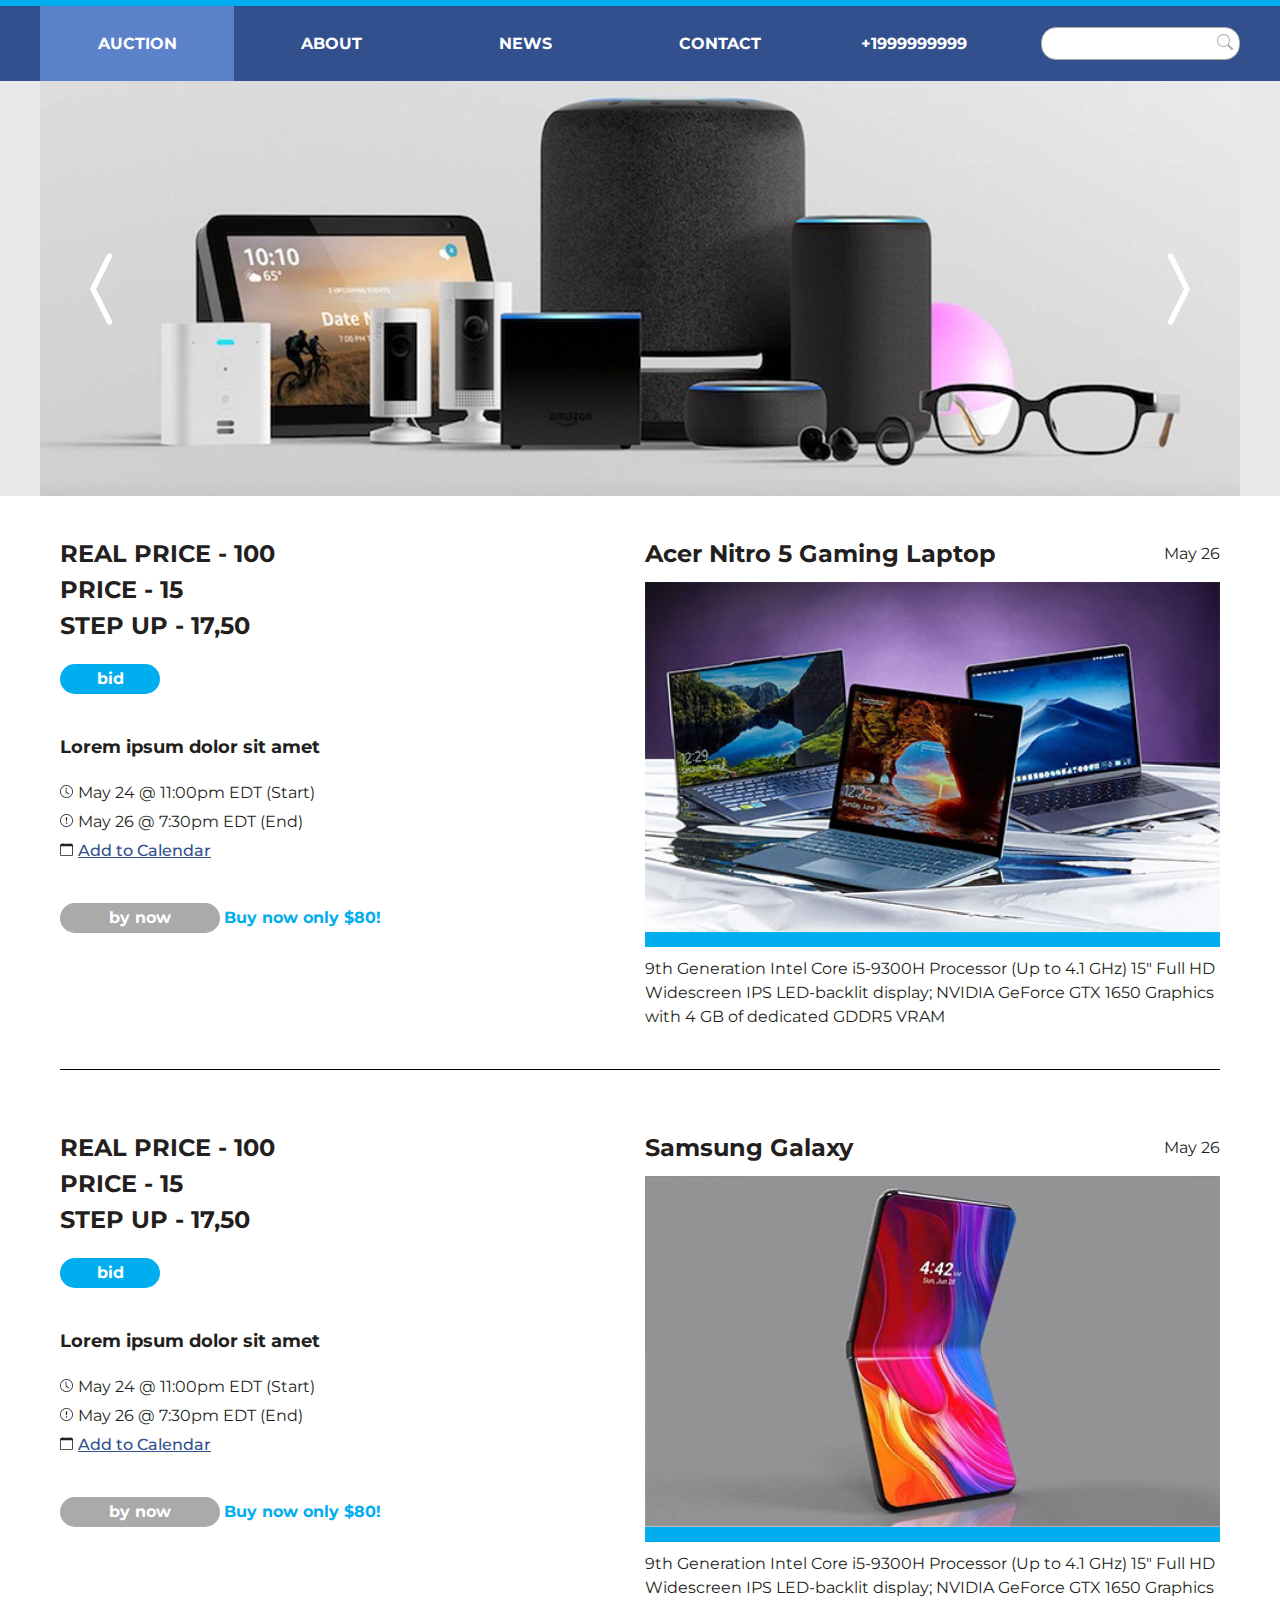
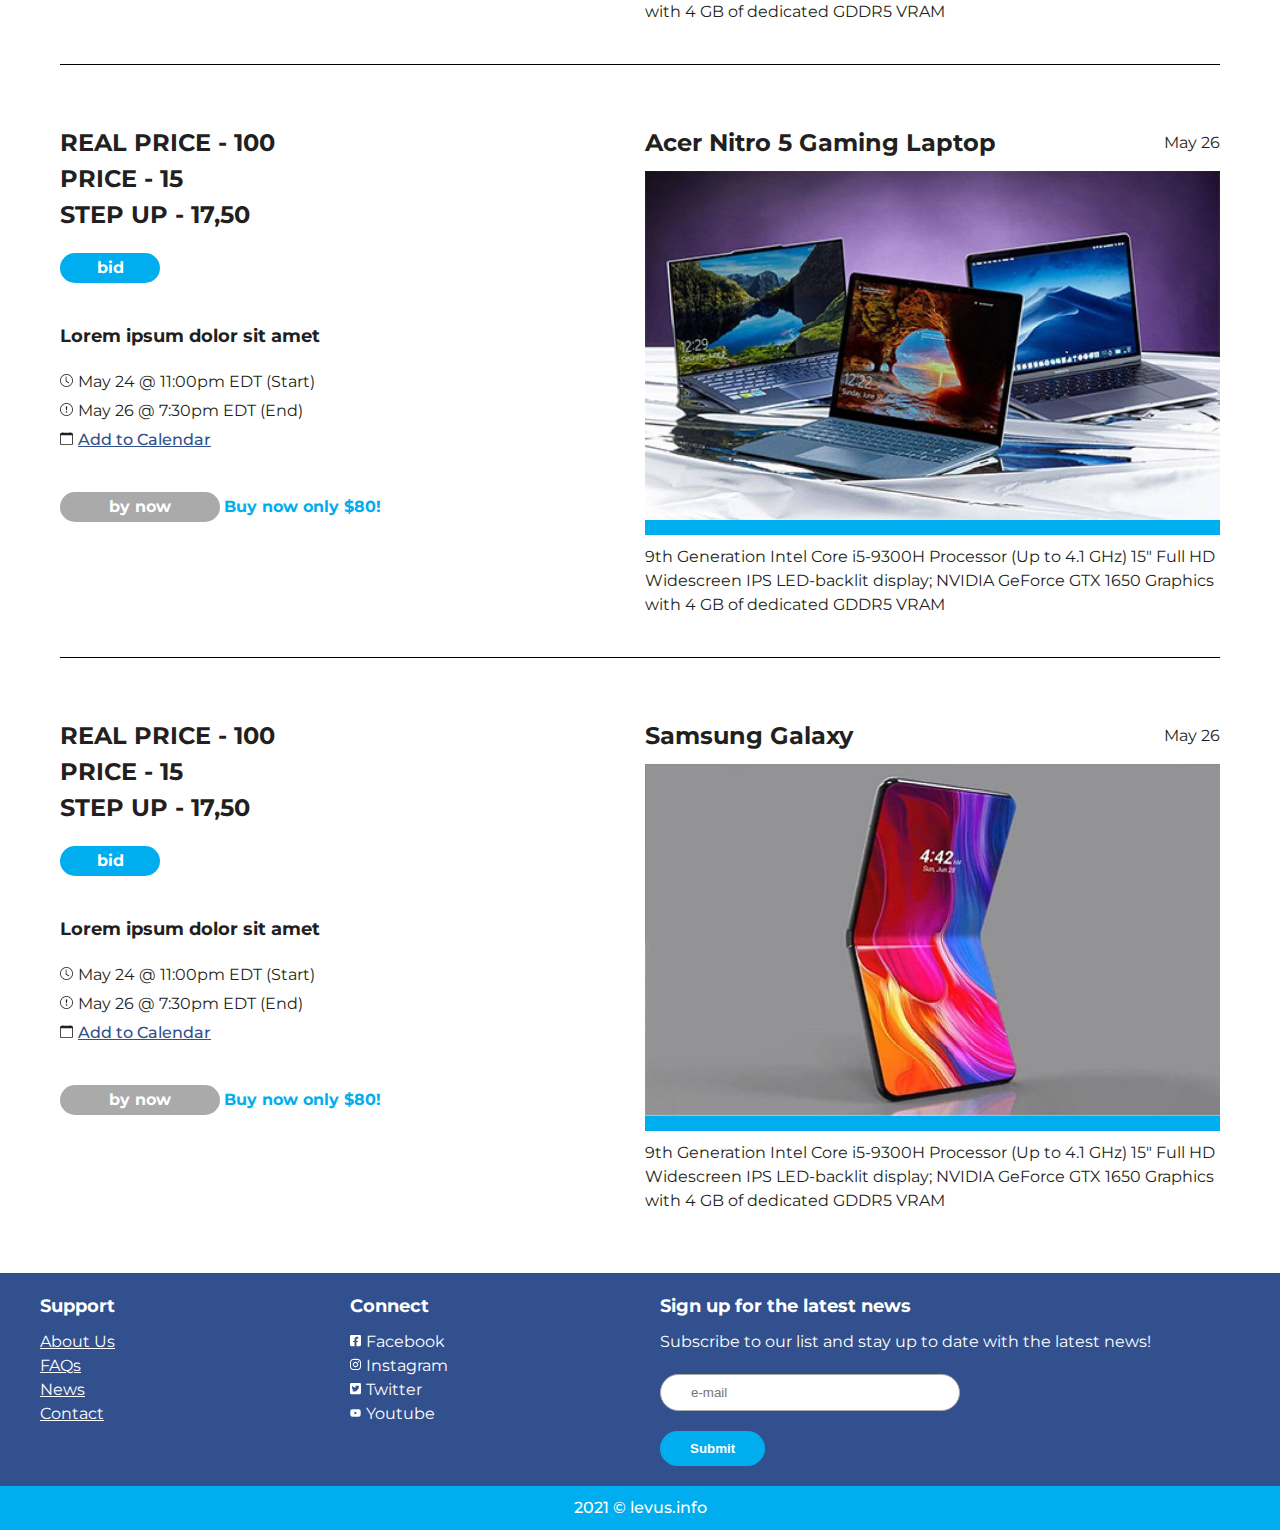
<file: index.html>
<!DOCTYPE html>
<html lang="en">
<head>
    <meta charset="UTF-8">
    <meta http-equiv="X-UA-Compatible" content="IE=edge">
    <meta name="viewport" content="width=device-width, initial-scale=1.0">
    <title>auction</title>
    <link rel="stylesheet" href="css/style.css">
</head>
<body>
    
    <nav id="nav">
        <div class="wrapper">
            <ul>
                <li><a href="" class="active">Auction</a></li>
                <li><a href="">About</a></li>
                <li><a href="">News</a></li>
                <li><a href="">Contact</a></li>
                <li><a href="">+1999999999</a></li>
            </ul>
            <form action="" id="search">
                <input type="text">
                <button>
                    <svg width="16" height="16" fill="var(--gray)" viewBox="0 0 16 16"><path d="M11.742 10.344a6.5 6.5 0 1 0-1.397 1.398h-.001c.03.04.062.078.098.115l3.85 3.85a1 1 0 0 0 1.415-1.414l-3.85-3.85a1.007 1.007 0 0 0-.115-.1zM12 6.5a5.5 5.5 0 1 1-11 0 5.5 5.5 0 0 1 11 0z"/></svg>
                </button>
            </form>
        </div>
    </nav>

    <div id="slider">
        <div class="wrapper">
            <div id="levus-swipe-slider">
                <div id="slides">
                    <div class="slide" style="background: url('temp/slide-1.jpg')">
                        <div class="slide-wrap">
                            <p>slide 1</p>
                        </div>
                    </div>
                    <div class="slide" style="background: url('temp/slide-1.jpg')">
                        <p>slide 2</p>
                    </div>
                    <div class="slide" style="background: url('temp/slide-1.jpg')">
                        <p>slide 3</p>
                    </div>
                </div>
            </div>
            <!-- levus-swipe-slider -->
        </div>
    </div>

    <div class="wrapper">
        <article class="block">
            <div class="block-info">
                <h3>REAL PRICE - 100</h3>
                <h3>PRICE - 15</h3>
                <h3>STEP UP - 17,50</h3>
                
                <p>
                    <a href="" class="button-bid">bid</a>
                </p>

                <h4>Lorem ipsum dolor sit amet</h4>

                <ul class="block-date">
                    <li class="icon-start">May 24 @ 11:00pm EDT (Start)</li>
                    <li class="icon-end">May 26 @ 7:30pm EDT (End)</li>
                    <li class="icon-calendar"><a href="">Add to Calendar</a></li>
                </ul>

                <p>
                    <a href="" class="button-buy-now">by now</a> <strong>Buy now only $80!</strong>
                </p>
            </div>
            <div class="block-view">
                <h2>Acer Nitro 5 Gaming Laptop</h2>
                <div class="date">
                    May 26
                </div>
                <div class="image">
                    <picture>
                        <source srcset="temp/product-1.jpg">
                        <img src="temp/product-1.jpg" alt="Acer Nitro 5 Gaming Laptop">
                    </picture>
                </div>
                <div class="desc">
                    <p>9th Generation Intel Core i5-9300H Processor (Up to 4.1 GHz) 
                        15" Full HD Widescreen IPS LED-backlit display; NVIDIA 
                        GeForce GTX 1650 Graphics with 4 GB of dedicated GDDR5 VRAM</p>
                </div>
            </div>
        </article>

        <article class="block">
            <div class="block-info">
                <h3>REAL PRICE - 100</h3>
                <h3>PRICE - 15</h3>
                <h3>STEP UP - 17,50</h3>
                
                <p>
                    <a href="" class="button-bid">bid</a>
                </p>

                <h4>Lorem ipsum dolor sit amet</h4>

                <ul class="block-date">
                    <li class="icon-start">May 24 @ 11:00pm EDT (Start)</li>
                    <li class="icon-end">May 26 @ 7:30pm EDT (End)</li>
                    <li class="icon-calendar"><a href="">Add to Calendar</a></li>
                </ul>

                <p>
                    <a href="" class="button-buy-now">by now</a> <strong>Buy now only $80!</strong>
                </p>
            </div>
            <div class="block-view">
                <h2>Samsung Galaxy</h2>
                <div class="date">
                    May 26
                </div>
                <div class="image">
                    <picture>
                        <source srcset="temp/product-2.jpg">
                        <img src="temp/product-2.jpg" alt="Acer Nitro 5 Gaming Laptop">
                    </picture>
                </div>
                <div class="desc">
                    <p>9th Generation Intel Core i5-9300H Processor (Up to 4.1 GHz) 
                        15" Full HD Widescreen IPS LED-backlit display; NVIDIA 
                        GeForce GTX 1650 Graphics with 4 GB of dedicated GDDR5 VRAM</p>
                </div>
            </div>
        </article>
        <article class="block">
            <div class="block-info">
                <h3>REAL PRICE - 100</h3>
                <h3>PRICE - 15</h3>
                <h3>STEP UP - 17,50</h3>
                
                <p>
                    <a href="" class="button-bid">bid</a>
                </p>

                <h4>Lorem ipsum dolor sit amet</h4>

                <ul class="block-date">
                    <li class="icon-start">May 24 @ 11:00pm EDT (Start)</li>
                    <li class="icon-end">May 26 @ 7:30pm EDT (End)</li>
                    <li class="icon-calendar"><a href="">Add to Calendar</a></li>
                </ul>

                <p>
                    <a href="" class="button-buy-now">by now</a> <strong>Buy now only $80!</strong>
                </p>
            </div>
            <div class="block-view">
                <h2>Acer Nitro 5 Gaming Laptop</h2>
                <div class="date">
                    May 26
                </div>
                <div class="image">
                    <picture>
                        <source srcset="temp/product-1.jpg">
                        <img src="temp/product-1.jpg" alt="Acer Nitro 5 Gaming Laptop">
                    </picture>
                </div>
                <div class="desc">
                    <p>9th Generation Intel Core i5-9300H Processor (Up to 4.1 GHz) 
                        15" Full HD Widescreen IPS LED-backlit display; NVIDIA 
                        GeForce GTX 1650 Graphics with 4 GB of dedicated GDDR5 VRAM</p>
                </div>
            </div>
        </article>

        <article class="block">
            <div class="block-info">
                <h3>REAL PRICE - 100</h3>
                <h3>PRICE - 15</h3>
                <h3>STEP UP - 17,50</h3>
                
                <p>
                    <a href="" class="button-bid">bid</a>
                </p>

                <h4>Lorem ipsum dolor sit amet</h4>

                <ul class="block-date">
                    <li class="icon-start">May 24 @ 11:00pm EDT (Start)</li>
                    <li class="icon-end">May 26 @ 7:30pm EDT (End)</li>
                    <li class="icon-calendar"><a href="">Add to Calendar</a></li>
                </ul>

                <p>
                    <a href="" class="button-buy-now">by now</a> <strong>Buy now only $80!</strong>
                </p>
            </div>
            <div class="block-view">
                <h2>Samsung Galaxy</h2>
                <div class="date">
                    May 26
                </div>
                <div class="image">
                    <picture>
                        <source srcset="temp/product-2.jpg">
                        <img src="temp/product-2.jpg" alt="Acer Nitro 5 Gaming Laptop">
                    </picture>
                </div>
                <div class="desc">
                    <p>9th Generation Intel Core i5-9300H Processor (Up to 4.1 GHz) 
                        15" Full HD Widescreen IPS LED-backlit display; NVIDIA 
                        GeForce GTX 1650 Graphics with 4 GB of dedicated GDDR5 VRAM</p>
                </div>
            </div>
        </article>

    </div>

    <footer id="footer">
        <div class="wrapper">
            <div>
                <h5>Support</h5>
                <ul>
                    <li><a href="">About Us</a></li>
                    <li><a href="">FAQs</a></li>
                    <li><a href="">News</a></li>
                    <li><a href="">Contact</a></li>
                </ul>
            </div>
            <div>
                <h5>Connect</h5>
                <ul class="social">
                    <li class="icon-facebook"><a href="">Facebook</a></li>
                    <li class="icon-instagram"><a href="">Instagram</a></li>
                    <li class="icon-twitter"><a href="">Twitter</a></li>
                    <li class="icon-youtube"><a href="">Youtube</a></li>
                </ul>
            </div>
            <div>
                <h5>Sign up for the latest news</h5>
                <p>Subscribe to our list and stay up to date with the latest news!</p>
                <form id="subscribe">
                    <input type="text" placeholder="e-mail">
                    <button>Submit</button>
                </form>
            </div>
        </div>
    </footer>

    <footer id="copy">
        <div class="wrapper">
            <a href="">2021 © levus.info</a>
        </div>
    </footer>


    <script src="js/script.js"></script>
</body>
</html>
</file>
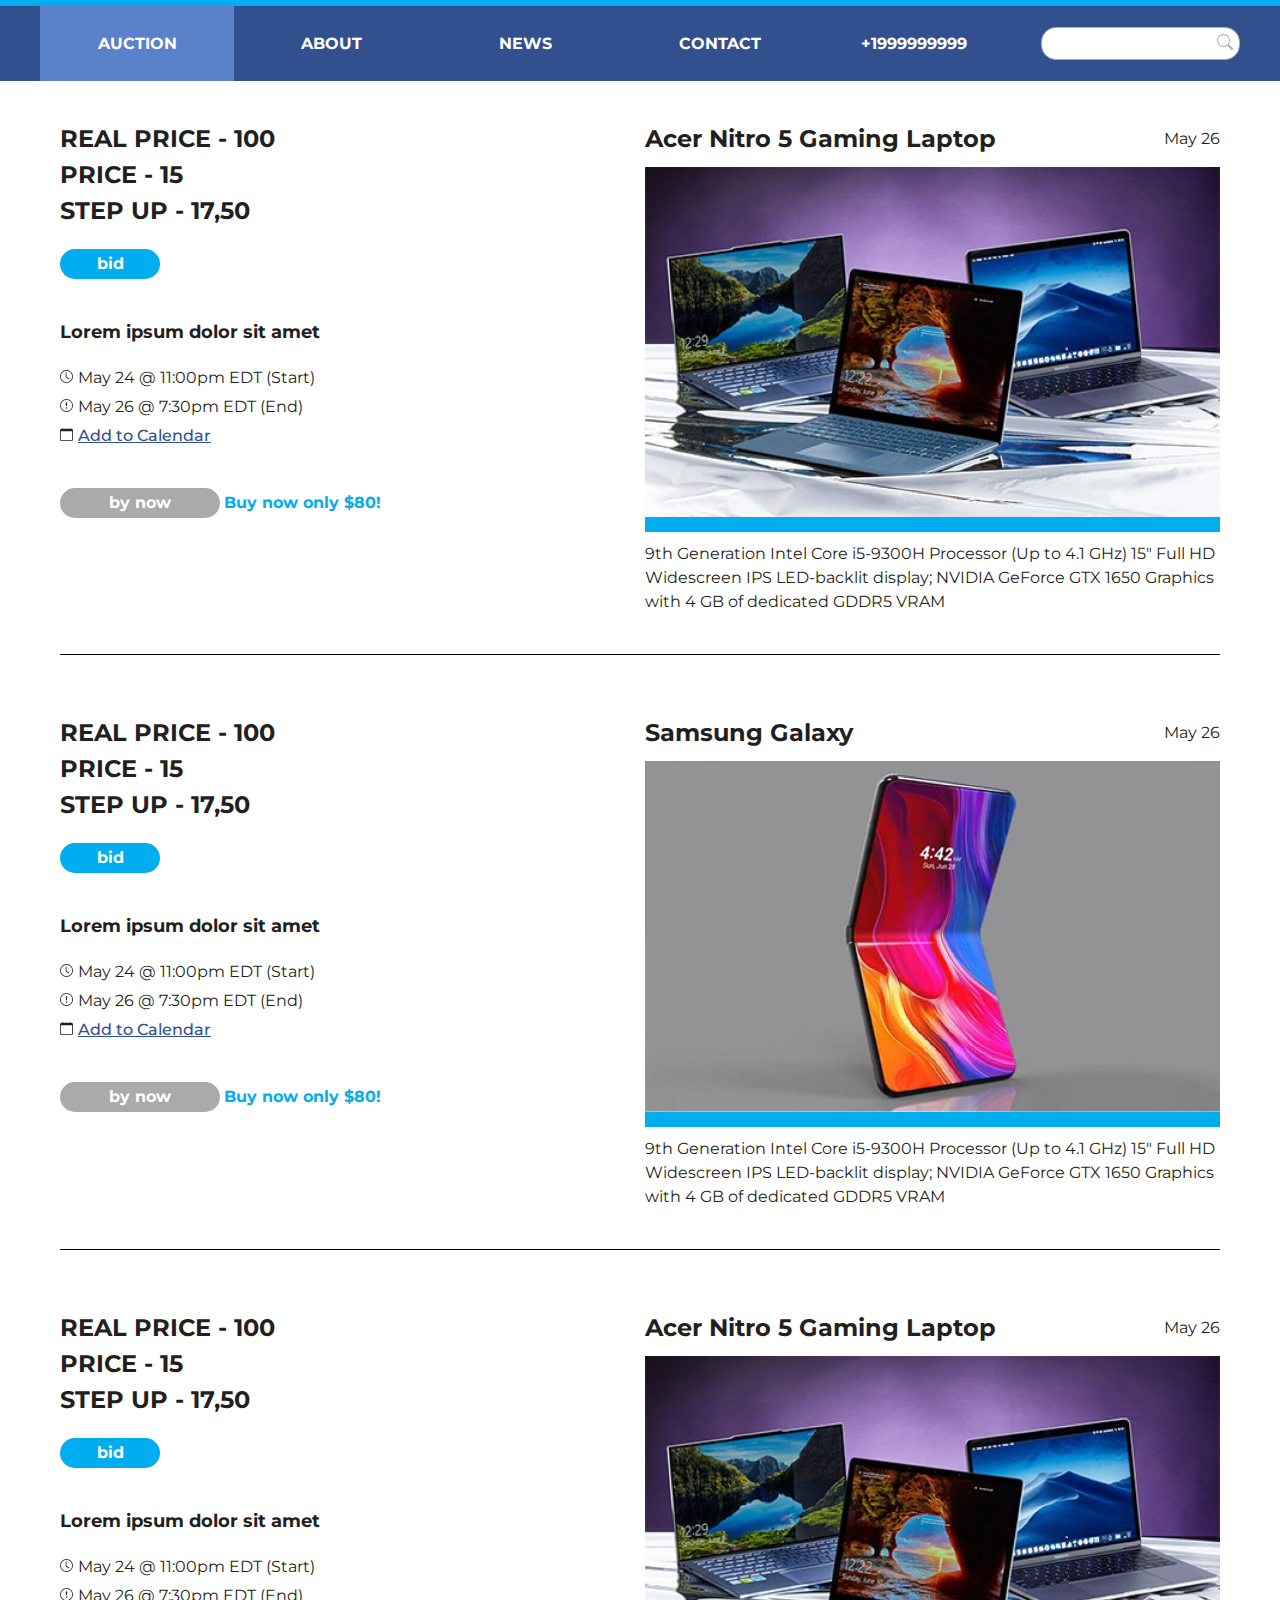
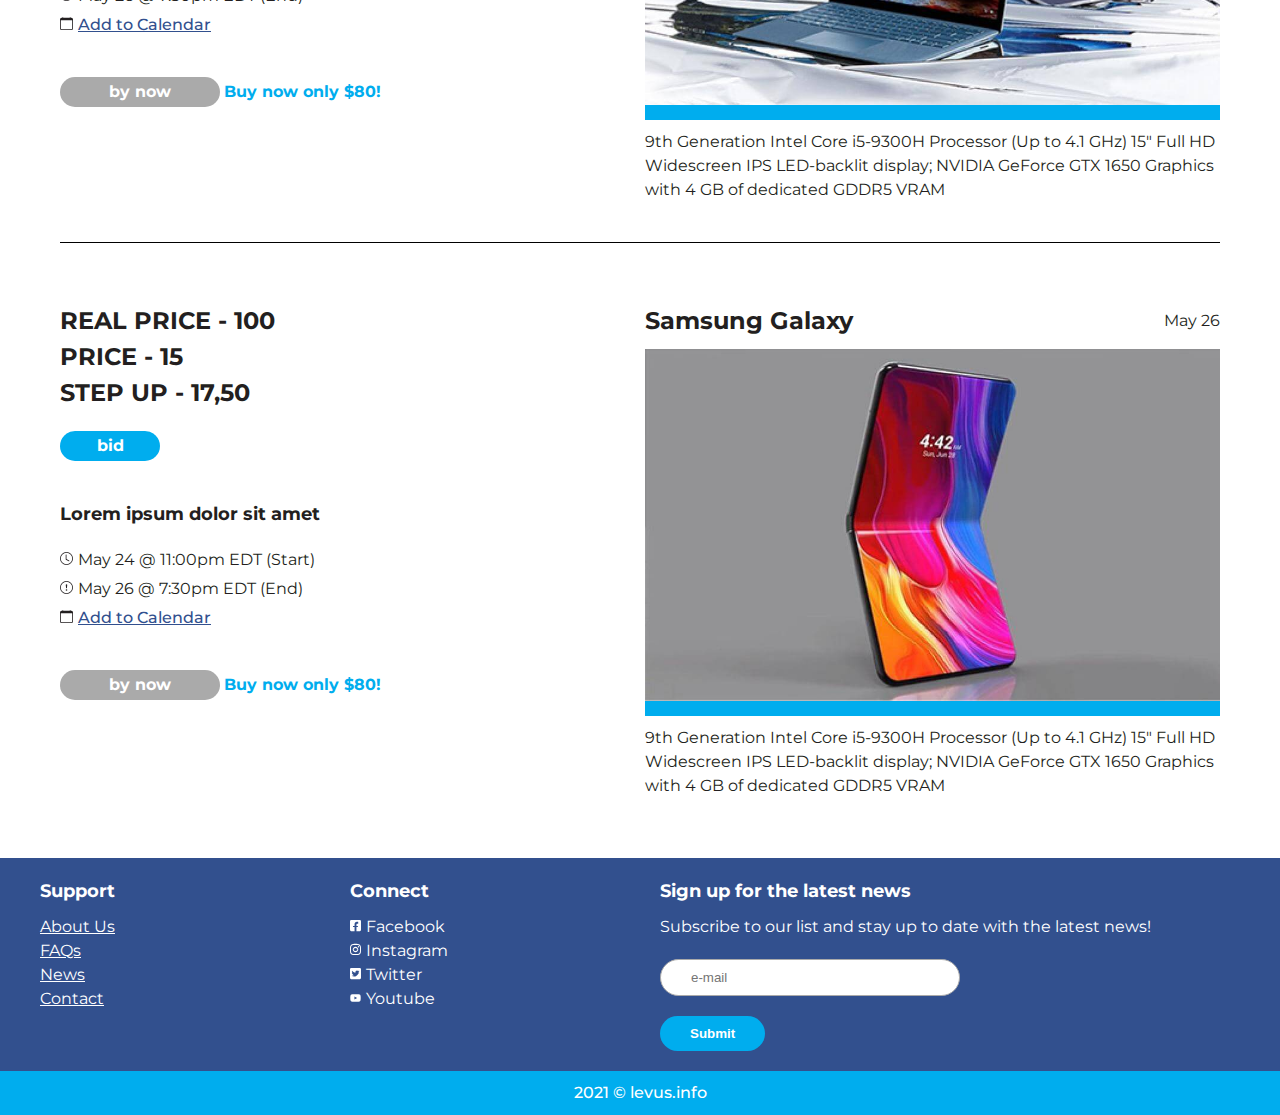
<file: product.html>
<!DOCTYPE html>
<html lang="en">
<head>
    <meta charset="UTF-8">
    <meta http-equiv="X-UA-Compatible" content="IE=edge">
    <meta name="viewport" content="width=device-width, initial-scale=1.0">
    <title>product - auction</title>
    <link rel="stylesheet" href="css/style.css">
</head>
<body>
    
    <nav id="nav">
        <div class="wrapper">
            <ul>
                <li><a href="" class="active">Auction</a></li>
                <li><a href="">About</a></li>
                <li><a href="">News</a></li>
                <li><a href="">Contact</a></li>
                <li><a href="">+1999999999</a></li>
            </ul>
            <form action="" id="search">
                <input type="text">
                <button>
                    <svg width="16" height="16" fill="var(--gray)" viewBox="0 0 16 16"><path d="M11.742 10.344a6.5 6.5 0 1 0-1.397 1.398h-.001c.03.04.062.078.098.115l3.85 3.85a1 1 0 0 0 1.415-1.414l-3.85-3.85a1.007 1.007 0 0 0-.115-.1zM12 6.5a5.5 5.5 0 1 1-11 0 5.5 5.5 0 0 1 11 0z"/></svg>
                </button>
            </form>
        </div>
    </nav>

    <div class="wrapper">
        <article class="block">
            <div class="block-info">
                <h3>REAL PRICE - 100</h3>
                <h3>PRICE - 15</h3>
                <h3>STEP UP - 17,50</h3>
                
                <p>
                    <a href="" class="button-bid">bid</a>
                </p>

                <h4>Lorem ipsum dolor sit amet</h4>

                <ul class="block-date">
                    <li class="icon-start">May 24 @ 11:00pm EDT (Start)</li>
                    <li class="icon-end">May 26 @ 7:30pm EDT (End)</li>
                    <li class="icon-calendar"><a href="">Add to Calendar</a></li>
                </ul>

                <p>
                    <a href="" class="button-buy-now">by now</a> <strong>Buy now only $80!</strong>
                </p>
            </div>
            <div class="block-view">
                <h2>Acer Nitro 5 Gaming Laptop</h2>
                <div class="date">
                    May 26
                </div>
                <div class="image">
                    <picture>
                        <source srcset="temp/product-1.jpg">
                        <img src="temp/product-1.jpg" alt="Acer Nitro 5 Gaming Laptop">
                    </picture>
                </div>
                <div class="desc">
                    <p>9th Generation Intel Core i5-9300H Processor (Up to 4.1 GHz) 
                        15" Full HD Widescreen IPS LED-backlit display; NVIDIA 
                        GeForce GTX 1650 Graphics with 4 GB of dedicated GDDR5 VRAM</p>
                </div>
            </div>
        </article>

        <article class="block">
            <div class="block-info">
                <h3>REAL PRICE - 100</h3>
                <h3>PRICE - 15</h3>
                <h3>STEP UP - 17,50</h3>
                
                <p>
                    <a href="" class="button-bid">bid</a>
                </p>

                <h4>Lorem ipsum dolor sit amet</h4>

                <ul class="block-date">
                    <li class="icon-start">May 24 @ 11:00pm EDT (Start)</li>
                    <li class="icon-end">May 26 @ 7:30pm EDT (End)</li>
                    <li class="icon-calendar"><a href="">Add to Calendar</a></li>
                </ul>

                <p>
                    <a href="" class="button-buy-now">by now</a> <strong>Buy now only $80!</strong>
                </p>
            </div>
            <div class="block-view">
                <h2>Samsung Galaxy</h2>
                <div class="date">
                    May 26
                </div>
                <div class="image">
                    <picture>
                        <source srcset="temp/product-2.jpg">
                        <img src="temp/product-2.jpg" alt="Acer Nitro 5 Gaming Laptop">
                    </picture>
                </div>
                <div class="desc">
                    <p>9th Generation Intel Core i5-9300H Processor (Up to 4.1 GHz) 
                        15" Full HD Widescreen IPS LED-backlit display; NVIDIA 
                        GeForce GTX 1650 Graphics with 4 GB of dedicated GDDR5 VRAM</p>
                </div>
            </div>
        </article>
        <article class="block">
            <div class="block-info">
                <h3>REAL PRICE - 100</h3>
                <h3>PRICE - 15</h3>
                <h3>STEP UP - 17,50</h3>
                
                <p>
                    <a href="" class="button-bid">bid</a>
                </p>

                <h4>Lorem ipsum dolor sit amet</h4>

                <ul class="block-date">
                    <li class="icon-start">May 24 @ 11:00pm EDT (Start)</li>
                    <li class="icon-end">May 26 @ 7:30pm EDT (End)</li>
                    <li class="icon-calendar"><a href="">Add to Calendar</a></li>
                </ul>

                <p>
                    <a href="" class="button-buy-now">by now</a> <strong>Buy now only $80!</strong>
                </p>
            </div>
            <div class="block-view">
                <h2>Acer Nitro 5 Gaming Laptop</h2>
                <div class="date">
                    May 26
                </div>
                <div class="image">
                    <picture>
                        <source srcset="temp/product-1.jpg">
                        <img src="temp/product-1.jpg" alt="Acer Nitro 5 Gaming Laptop">
                    </picture>
                </div>
                <div class="desc">
                    <p>9th Generation Intel Core i5-9300H Processor (Up to 4.1 GHz) 
                        15" Full HD Widescreen IPS LED-backlit display; NVIDIA 
                        GeForce GTX 1650 Graphics with 4 GB of dedicated GDDR5 VRAM</p>
                </div>
            </div>
        </article>

        <article class="block">
            <div class="block-info">
                <h3>REAL PRICE - 100</h3>
                <h3>PRICE - 15</h3>
                <h3>STEP UP - 17,50</h3>
                
                <p>
                    <a href="" class="button-bid">bid</a>
                </p>

                <h4>Lorem ipsum dolor sit amet</h4>

                <ul class="block-date">
                    <li class="icon-start">May 24 @ 11:00pm EDT (Start)</li>
                    <li class="icon-end">May 26 @ 7:30pm EDT (End)</li>
                    <li class="icon-calendar"><a href="">Add to Calendar</a></li>
                </ul>

                <p>
                    <a href="" class="button-buy-now">by now</a> <strong>Buy now only $80!</strong>
                </p>
            </div>
            <div class="block-view">
                <h2>Samsung Galaxy</h2>
                <div class="date">
                    May 26
                </div>
                <div class="image">
                    <picture>
                        <source srcset="temp/product-2.jpg">
                        <img src="temp/product-2.jpg" alt="Acer Nitro 5 Gaming Laptop">
                    </picture>
                </div>
                <div class="desc">
                    <p>9th Generation Intel Core i5-9300H Processor (Up to 4.1 GHz) 
                        15" Full HD Widescreen IPS LED-backlit display; NVIDIA 
                        GeForce GTX 1650 Graphics with 4 GB of dedicated GDDR5 VRAM</p>
                </div>
            </div>
        </article>

    </div>

    <footer id="footer">
        <div class="wrapper">
            <div>
                <h5>Support</h5>
                <ul>
                    <li><a href="">About Us</a></li>
                    <li><a href="">FAQs</a></li>
                    <li><a href="">News</a></li>
                    <li><a href="">Contact</a></li>
                </ul>
            </div>
            <div>
                <h5>Connect</h5>
                <ul class="social">
                    <li class="icon-facebook"><a href="">Facebook</a></li>
                    <li class="icon-instagram"><a href="">Instagram</a></li>
                    <li class="icon-twitter"><a href="">Twitter</a></li>
                    <li class="icon-youtube"><a href="">Youtube</a></li>
                </ul>
            </div>
            <div>
                <h5>Sign up for the latest news</h5>
                <p>Subscribe to our list and stay up to date with the latest news!</p>
                <form id="subscribe">
                    <input type="text" placeholder="e-mail">
                    <button>Submit</button>
                </form>
            </div>
        </div>
    </footer>

    <footer id="copy">
        <div class="wrapper">
            <a href="">2021 © levus.info</a>
        </div>
    </footer>


    <script src="js/script.js"></script>
</body>
</html>
</file>
<file: css/style.css>
@import url('./root.css');
@import url('./nav.css');
@import url('./slider.css');
@import url('./block.css');
@import url('./footer.css');
@import url('./copy.css');
@import url('./levus-up.css');
</file>
